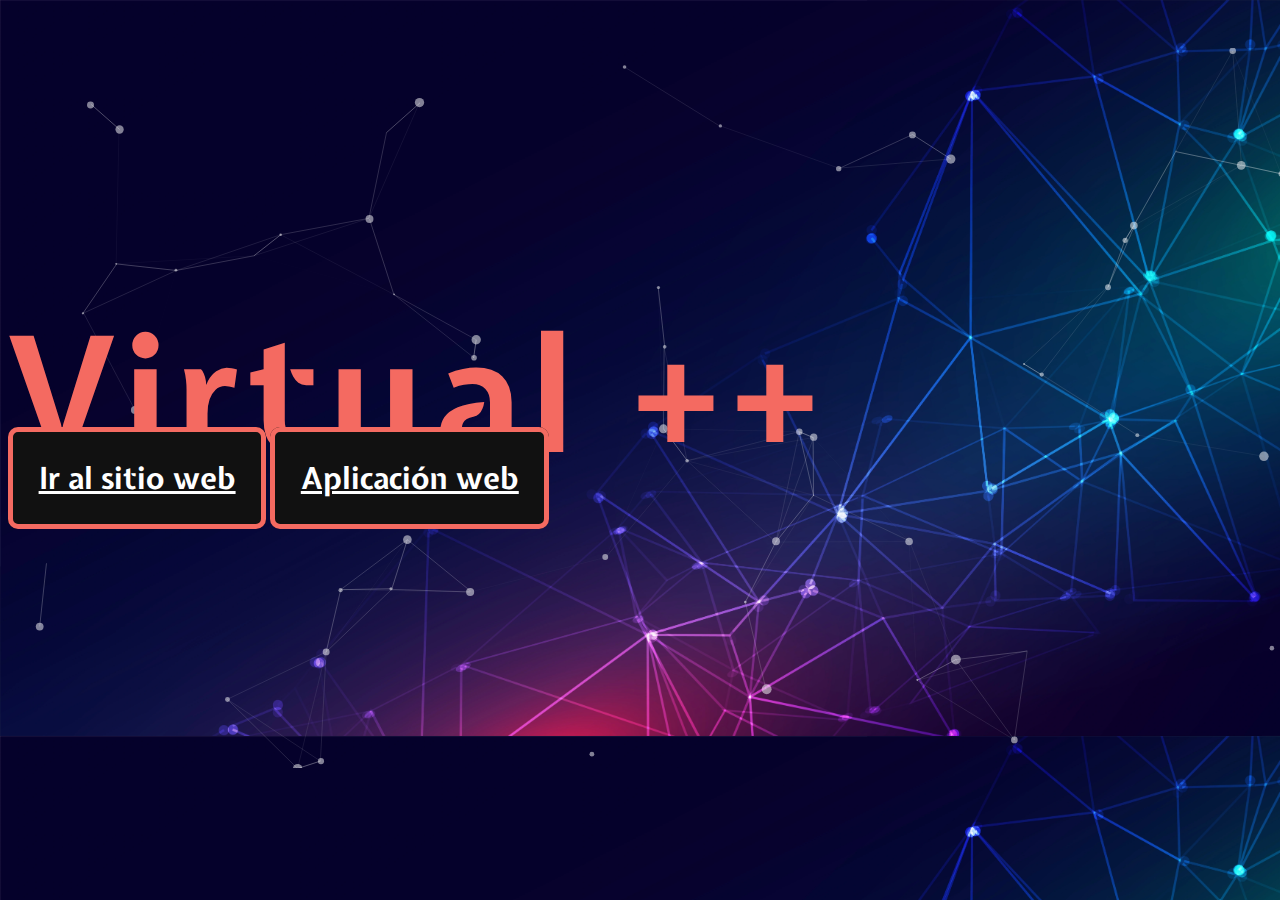
<file: index.html>
<!DOCTYPE html>
<html lang="es">

    <head>
        <meta charset="UTF-8">
        <meta http-equiv="X-UA-Compatible" content="IE=edge">
        <meta name="viewport" content="width=device-width, initial-scale=1.0">
        <title>Bienvenido a Virtual Plus Plus</title>
        <link rel="icon" href="./Landing/img/FAVICON.png" sizes="64x64">
        <link href="https://cdn.jsdelivr.net/npm/bootstrap@5.2.2/dist/css/bootstrap.min.css" rel="stylesheet"
            integrity="sha384-Zenh87qX5JnK2Jl0vWa8Ck2rdkQ2Bzep5IDxbcnCeuOxjzrPF/et3URy9Bv1WTRi" crossorigin="anonymous">
        <link rel="preconnect" href="https://fonts.googleapis.com">
        <link rel="preconnect" href="https://fonts.gstatic.com" crossorigin>
        <link href="https://fonts.googleapis.com/css2?family=Expletus+Sans:wght@700&display=swap" rel="stylesheet">
        <link rel="stylesheet" href="./Landing/css/style.css">
    </head>

    <body id="particles-js" class="landingBody">
        <section class="container">
            <div class="d-flex justify-content-center">
                <h1 class="titulo">Virtual ++</h1>
            </div>
        </section>
        <section class="container">
            <div class="d-flex justify-content-center btnContent">
                <a class="btn btn-outline-secondary mx-5 styleHover" href="./Examen/home.html" role="button">
                    <b>Ir al sitio web</b></a>
                <a class="btn btn-outline-secondary mx-5 styleHover" href="./Proyecto/login.html" role="button">
                    <b>Aplicación web</b></a>
            </div>
        </section>


        <script src="https://cdn.jsdelivr.net/npm/bootstrap@5.2.2/dist/js/bootstrap.bundle.min.js"
            integrity="sha384-OERcA2EqjJCMA+/3y+gxIOqMEjwtxJY7qPCqsdltbNJuaOe923+mo//f6V8Qbsw3"
            crossorigin="anonymous"></script>
        <script src="./Landing/js/particles.js"></script>
        <script src="./Landing/js/app.js"></script>
    </body>

</html>
</file>
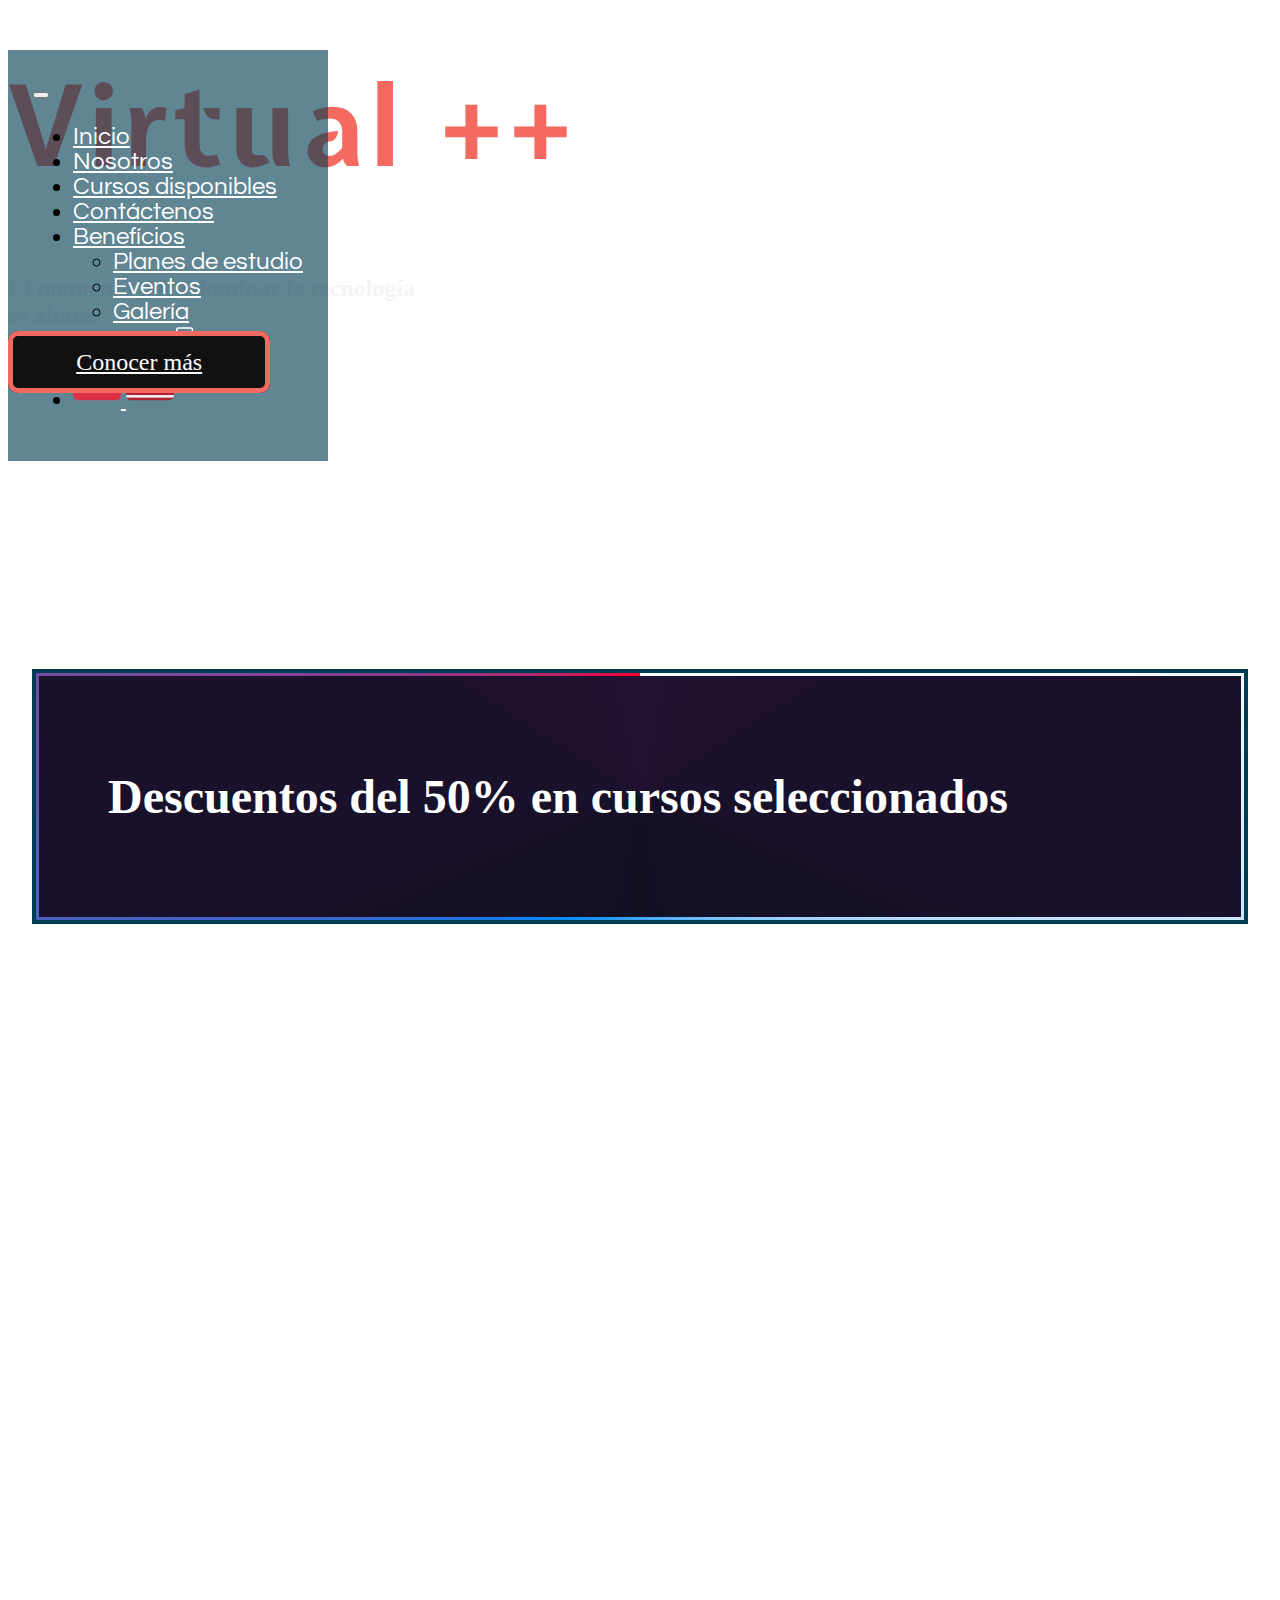
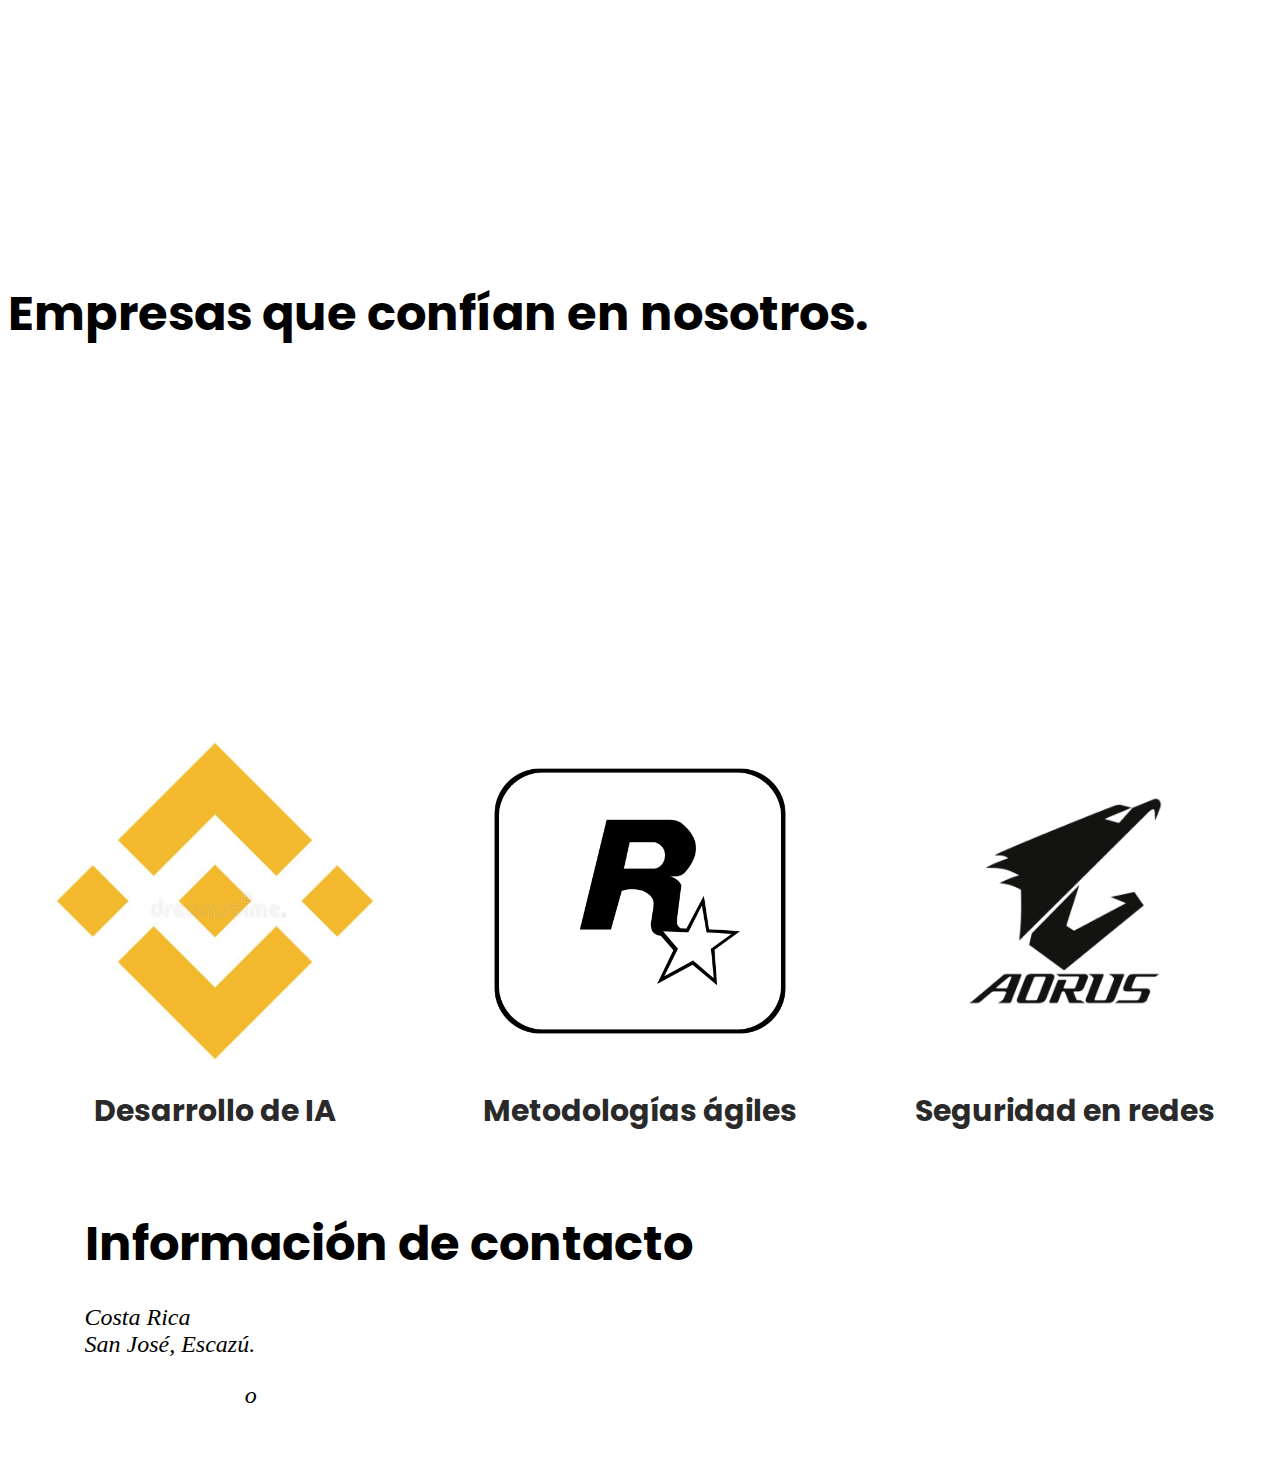
<file: Examen/home.html>
<!DOCTYPE html>
<html lang="es">

    <head>
        <meta charset="UTF-8">
        <meta http-equiv="X-UA-Compatible" content="IE=edge">
        <meta name="viewport" content="width=device-width, initial-scale=1.0">
        <title>Home Virtual Plus Plus</title>
        <link rel="icon" href="../Landing/img/FAVICON.png" sizes="64x64">
        <link href="https://cdn.jsdelivr.net/npm/bootstrap@5.2.2/dist/css/bootstrap.min.css" rel="stylesheet"
            integrity="sha384-Zenh87qX5JnK2Jl0vWa8Ck2rdkQ2Bzep5IDxbcnCeuOxjzrPF/et3URy9Bv1WTRi" crossorigin="anonymous">
        <link href="https://unpkg.com/aos@2.3.1/dist/aos.css" rel="stylesheet">
        <link rel="stylesheet" href="https://cdnjs.cloudflare.com/ajax/libs/OwlCarousel2/2.3.4/assets/owl.carousel.css"
            integrity="sha512-UTNP5BXLIptsaj5WdKFrkFov94lDx+eBvbKyoe1YAfjeRPC+gT5kyZ10kOHCfNZqEui1sxmqvodNUx3KbuYI/A=="
            crossorigin="anonymous" referrerpolicy="no-referrer" />
        <link rel="stylesheet"
            href="https://cdnjs.cloudflare.com/ajax/libs/OwlCarousel2/2.3.4/assets/owl.theme.default.min.css"
            integrity="sha512-sMXtMNL1zRzolHYKEujM2AqCLUR9F2C4/05cdbxjjLSRvMQIciEPCQZo++nk7go3BtSuK9kfa/s+a4f4i5pLkw=="
            crossorigin="anonymous" referrerpolicy="no-referrer" />
        <link rel="stylesheet" href="css/banner.css">
        <link rel="stylesheet" href="css/main.css">
        <link rel="stylesheet" href="css/sponsor.css">
        <link rel="stylesheet" href="css/footer.css">
    </head>

    <body>
        <nav class="navbar navbar-expand-lg fixed-top" id="barraNav">
            <div class="container-fluid">
                <button class="navbar-toggler" type="button" data-bs-toggle="collapse"
                    data-bs-target="#navbarSupportedContent" aria-controls="navbarSupportedContent"
                    aria-expanded="false" aria-label="Toggle navigation">
                    <span class="navbar-toggler-icon"></span>
                </button>
                <div class="collapse navbar-collapse" id="navbarSupportedContent">
                    <ul class="navbar-nav me-auto mb-2 mb-lg-0">
                        <li class="nav-item mx-5">
                            <a class="nav-link nav_link_1" aria-current="page" href="home.html">Inicio</a>
                        </li>
                        <li class="nav-item mx-5">
                            <a class="nav-link nav_link_2" href="sobreNosotros.html">Nosotros</a>
                        </li>
                        <li class="nav-item mx-5">
                            <a class="nav-link nav_link_3" href="cursos.html">Cursos disponibles</a>
                        </li>
                        <li class="nav-item mx-5">
                            <a class="nav-link nav_link_4" href="contactenos.html">Contáctenos</a>
                        </li>
                        <li class="nav-item dropdown text-secondary mx-5">
                            <a class="nav-link dropdown-toggle nav_link_5" data-bs-toggle="dropdown" href="#"
                                role="button" aria-expanded="false">Benefícios</a>
                            <ul class="dropdown-menu">
                                <li><a class="dropdown-item nav_link_6" href="planes.html">Planes de estudio</a></li>
                                <li><a class="dropdown-item nav_link_7" href="eventos.html">Eventos</a></li>
                                <li><a class="dropdown-item nav_link_9" href="galeria.html">Galería</a></li>
                            </ul>
                        </li>
                        <li class="nav-item mx-5">
                            <a class="nav-link nav_link_8" href="../index.html">
                                Regresar
                                <svg xmlns="http://www.w3.org/2000/svg" width="25" height="25" fill="currentColor"
                                    class="bi bi-box-arrow-right mx-2" viewBox="0 0 16 16">
                                    <path fill-rule="evenodd"
                                        d="M10 12.5a.5.5 0 0 1-.5.5h-8a.5.5 0 0 1-.5-.5v-9a.5.5 0 0 1 .5-.5h8a.5.5 0 0 1 .5.5v2a.5.5 0 0 0 1 0v-2A1.5 1.5 0 0 0 9.5 2h-8A1.5 1.5 0 0 0 0 3.5v9A1.5 1.5 0 0 0 1.5 14h8a1.5 1.5 0 0 0 1.5-1.5v-2a.5.5 0 0 0-1 0v2z" />
                                    <path fill-rule="evenodd"
                                        d="M15.854 8.354a.5.5 0 0 0 0-.708l-3-3a.5.5 0 0 0-.708.708L14.293 7.5H5.5a.5.5 0 0 0 0 1h8.793l-2.147 2.146a.5.5 0 0 0 .708.708l3-3z" />
                                </svg>
                            </a>
                        </li>
                        <li class="nav-item mx-5">
                            <a href="#" language='Spanish' class="active btnTraslate" id="LangEs">
                                <img class="img-fluid idioma" src="img/es.webp" alt="Español">
                            </a>
                            <a href="#" language='English' class="btnTraslate" id="LangEng">
                                <img class="img-fluid" src="img/eu.webp" alt="Ingles">
                            </a>
                        </li>
                    </ul>
                </div>
            </div>
        </nav>
        <header class="container-fluid d-flex align-items-center" data-vide-bg="videos/banner">
            <div class="container">
                <h1 class="text-center titulo">Virtual ++</h1>
                <h2 class="text-center subtitulo">
                    El momento para dominar la tecnología
                    <br>es ahora.
                </h2>
                <div class="d-flex justify-content-center mt-5">
                    <a class="btn btn-primary moreInfo" href="#ancla1" role="button">Conocer más</a>
                </div>
            </div>
        </header>


        <main class="mt-2">
            <div class="box">
                <h3 class="titulo__Principal text-center" id="ancla1">Descuentos del 50% en cursos seleccionados</h3>
            </div>
            <section class="intro__Principal">
                <div class="box__Left" data-aos="fade-down" data-aos-easing="linear" data-aos-duration="2000">
                    <img src="img/intro_TI.webp" alt="Tecnología" class="fluid ad">
                </div>
                <div class="box__Right" data-aos="fade-up" data-aos-easing="linear" data-aos-duration="2000">
                    <p class="box__paragraph_Right">
                        Hoy en día es de suma importancia dominar <span>lenguajes de programación</span> y otras
                        herramientas
                        tecnológicas que impactan en nuestra sociedad.<br>
                        Saber sobre esto te puede insertar en el <span>mercado laboral</span> o incluso impulsarte
                        dentro de
                        este.<br>
                        Así que ahora es el momento para tomar uno de nuestros cursos y transformarte
                        en
                        todo un experto.<br>
                        Nuestra <span>plataforma virtual</span> te brinda los medios para que avances a tu ritmo y
                        aprendas todo lo
                        relacionado con este
                        maravilloso mundo de la tecnología.
                    </p>
                </div>
            </section>
            <section class="container show__Sponsors text-center">
                <h3 class="sponsor__Tittle">Empresas que confían en nosotros.</h3>
                <div class="sponsor__explain mb-5" data-aos="fade-up" data-aos-duration="2500">
                    <p class="box__paragraph_Right box__paragraph_Left">
                        Si formas parte de un equipo de trabajo y quieres <span>capacitar</span> a tus
                        colaboradores podemos ofrecerte un plan exclusivo para organizaciones.
                        Con este paquete tu empresa o grupo tendrá acceso a una <span>formación de calidad</span> para
                        mejorar sus resultados o rendimiento en proyectos relacionados con la tecnología.
                        Puedes ir a nuestra seccion de <a href="contactenos.html"><span>contáctenos</span></a>
                        para que uno de nuestro asesores se comunique con tu
                        organización. Te mostramos algunas de las empresas que confían en nuestra capacidad de
                        formación:
                </div>
                <div class="sponsor__gallery">
                    <div class="testimonials owl-carousel owl-theme m-5">
                        <div class="item">
                            <img src="img/Empresas/binance.jpg" alt="Logo de empresas aliadas">
                            <h3 class="test_1">Desarrollo de IA</h3>
                        </div>
                        <div class="item">
                            <img src="img/Empresas/rockstar.png" alt="Logo de empresas aliadas">
                            <h3 class="test_2">Metodologías ágiles</h3>
                        </div>
                        <div class="item">
                            <img src="img/Empresas/aorus.png" alt="Logo de empresas aliadas">
                            <h3 class="test_3">Seguridad en redes</h3>
                        </div>
                        <div class="item">
                            <img src="img/Empresas/Tesla-Logo.jpg" alt="Logo de empresas aliadas">
                            <h3 class="test_4">Análisis de datos</h3>
                        </div>
                        <div class="item">
                            <img src="img/Empresas/McDonald_s_logo.webp" alt="Logo de empresas aliadas">
                            <h3 class="test_5">Capacitación en TI</h3>
                        </div>
                        <div class="item">
                            <img src="img/Empresas/steam.png" alt="Logo de empresas aliadas">
                            <h3 class="test_6">Control de datos</h3>
                        </div>
                    </div>
                </div>
            </section>
            <button type="button" class="btn btn-danger btn-floating btn-lg" id="btnScroll">
                <i>
                    <svg xmlns="http://www.w3.org/2000/svg" width="32" height="32" fill="currentColor"
                        class="bi bi-arrow-up-circle-fill" viewBox="0 0 16 16">
                        <path
                            d="M16 8A8 8 0 1 0 0 8a8 8 0 0 0 16 0zm-7.5 3.5a.5.5 0 0 1-1 0V5.707L5.354 7.854a.5.5 0 1 1-.708-.708l3-3a.5.5 0 0 1 .708 0l3 3a.5.5 0 0 1-.708.708L8.5 5.707V11.5z" />
                    </svg>
                </i>
            </button>
            <footer class="bg-secondary p-3">
                <div class="datos mt-5">
                    <h3 class="sponsor__Tittle contacto">Información de contacto</h3>
                    <address class="footer__Direccion text-light">
                        <p class="direction">
                            Costa Rica</br>
                            San José, Escazú.
                        </p>
                        <article class="institucional__contacto">
                            <p>
                                <a href="tel:+50625561213" class="institucional__contacto-telefono">+506
                                    25561213</a> o
                                <a href="mailto:contato@VirtualPro.co.cr"
                                    class="institucional__contacto-email">contacto@VirtualPro.co.cr</a>
                            </p>
                        </article>
                    </address>
                </div>
                <div class="ubicacion">
                    <iframe
                        src="https://www.google.com/maps/embed?pb=!1m18!1m12!1m3!1d15720.724326855126!2d-84.15427031523024!3d9.91887197352963!2m3!1f0!2f0!3f0!3m2!1i1024!2i768!4f13.1!3m3!1m2!1s0x8fa0fc89ffb80fe9%3A0x24fbc782c723412d!2zU2FuIEpvc8OpLCBFc2NhesO6!5e0!3m2!1ses-419!2scr!4v1668633438869!5m2!1ses-419!2scr"
                        width="350" height="300" style="border:0;" allowfullscreen="" loading="lazy"
                        referrerpolicy="no-referrer-when-downgrade"></iframe>
                </div>
            </footer>
        </main>
        <script src="js/idiomaHome.js"></script>
        <script src="https://code.jquery.com/jquery-3.4.1.slim.min.js"
            integrity="sha384-J6qa4849blE2+poT4WnyKhv5vZF5SrPo0iEjwBvKU7imGFAV0wwj1yYfoRSJoZ+n"
            crossorigin="anonymous"></script>
        <script src="https://cdn.jsdelivr.net/npm/bootstrap@5.2.2/dist/js/bootstrap.bundle.min.js"
            integrity="sha384-OERcA2EqjJCMA+/3y+gxIOqMEjwtxJY7qPCqsdltbNJuaOe923+mo//f6V8Qbsw3"
            crossorigin="anonymous"></script>
        <script src="js/jquery.vide.js"></script>
        <script src="https://unpkg.com/aos@2.3.1/dist/aos.js"></script>
        <script>
            AOS.init();
        </script>
        <script src="https://cdnjs.cloudflare.com/ajax/libs/jquery/3.5.1/jquery.min.js"
            integrity="sha512-bLT0Qm9VnAYZDflyKcBaQ2gg0hSYNQrJ8RilYldYQ1FxQYoCLtUjuuRuZo+fjqhx/qtq/1itJ0C2ejDxltZVFg=="
            crossorigin="anonymous" referrerpolicy="no-referrer"></script>

        <script src="https://cdnjs.cloudflare.com/ajax/libs/OwlCarousel2/2.3.4/owl.carousel.min.js"
            integrity="sha512-bPs7Ae6pVvhOSiIcyUClR7/q2OAsRiovw4vAkX+zJbw3ShAeeqezq50RIIcIURq7Oa20rW2n2q+fyXBNcU9lrw=="
            crossorigin="anonymous" referrerpolicy="no-referrer"></script>

        <script>
            $('.owl-carousel').owlCarousel({
                loop: true,
                margin: 10,
                nav: false,
                dots: false,
                autoplay: true,
                responsive: {
                    0: {
                        items: 1
                    },
                    600: {
                        items: 3
                    },
                    1000: {
                        items: 3
                    }
                }
            })
        </script>
        <script>
            let botonScrooll = document.getElementById("btnScroll");

            window.onscroll = function () {
                scrollFunction();
            };

            function scrollFunction() {
                if (
                    document.body.scrollTop > 20 ||
                    document.documentElement.scrollTop > 20
                ) {
                    botonScrooll.style.display = "block";
                } else {
                    botonScrooll.style.display = "none";
                }
            }
            botonScrooll.addEventListener("click", regreso);

            function regreso() {
                document.body.scrollTop = 0;
                document.documentElement.scrollTop = 0;
            }
        </script>
    </body>

</html>
</file>
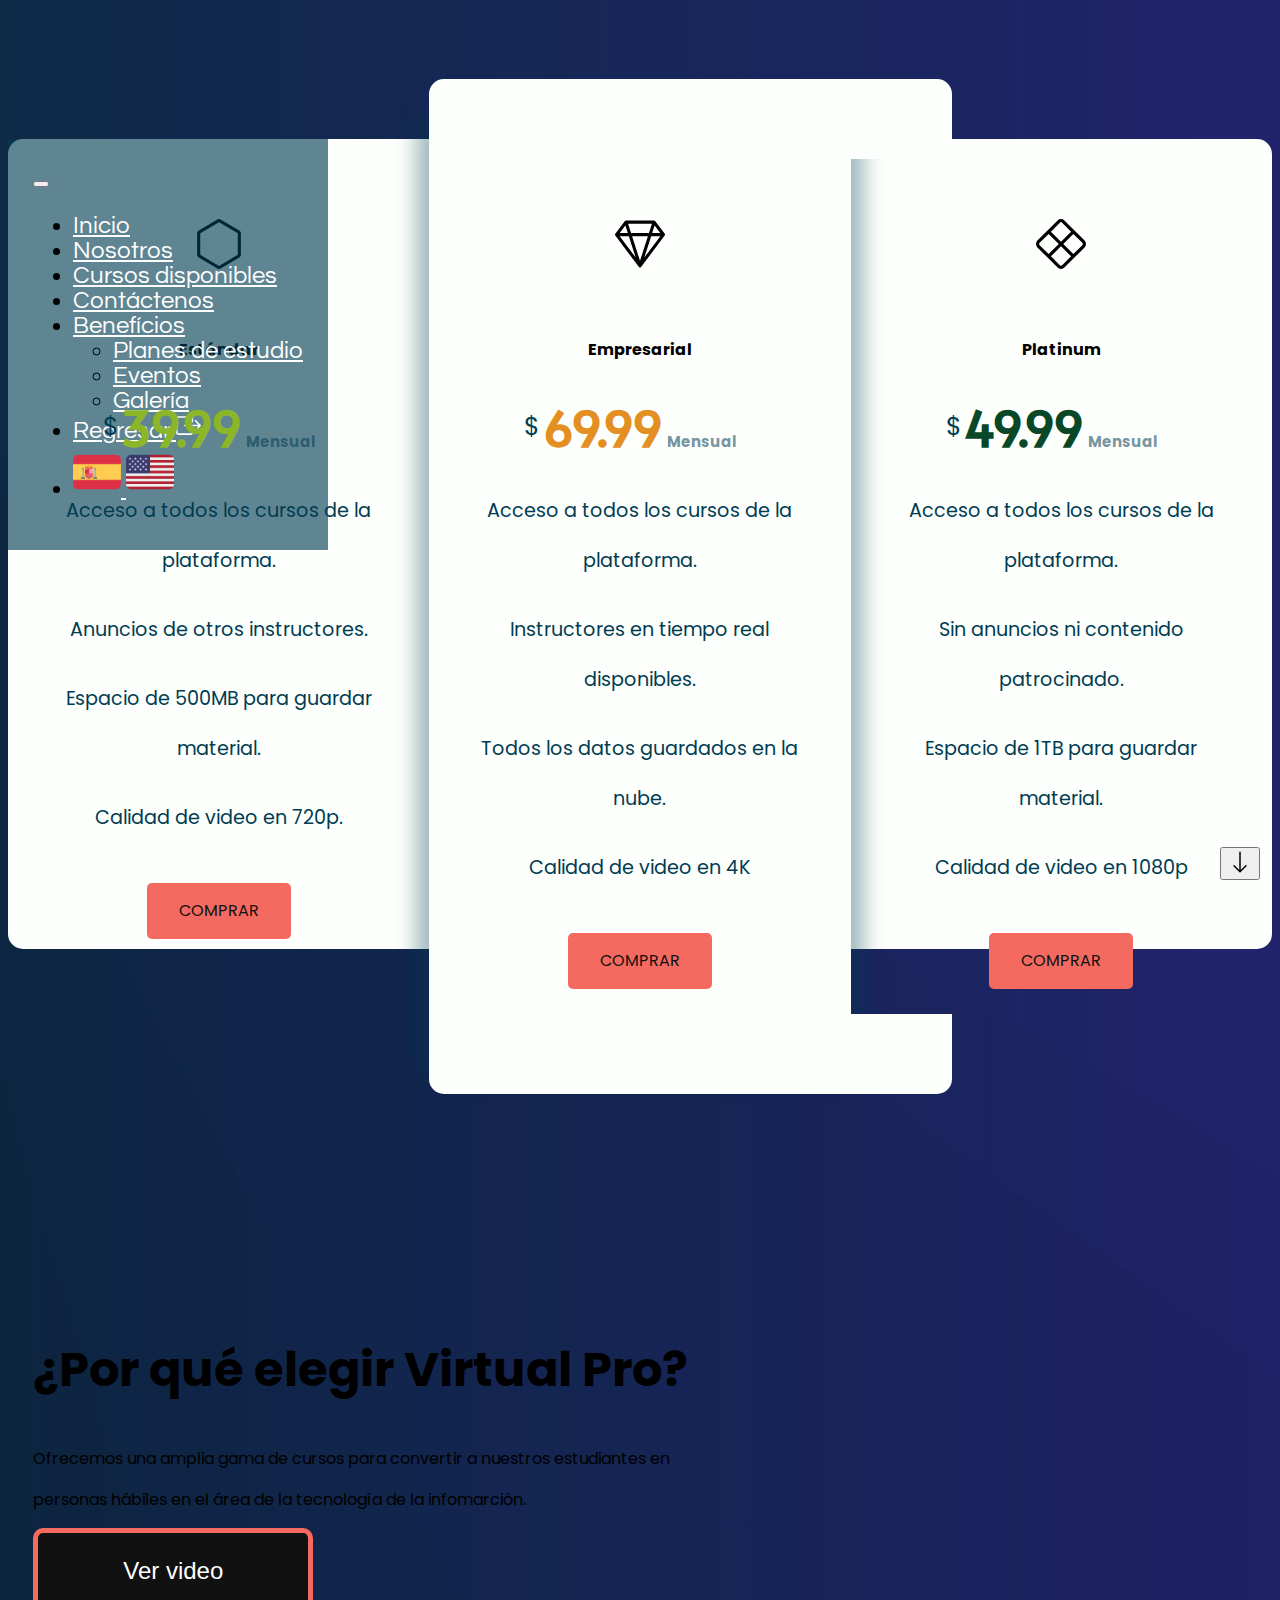
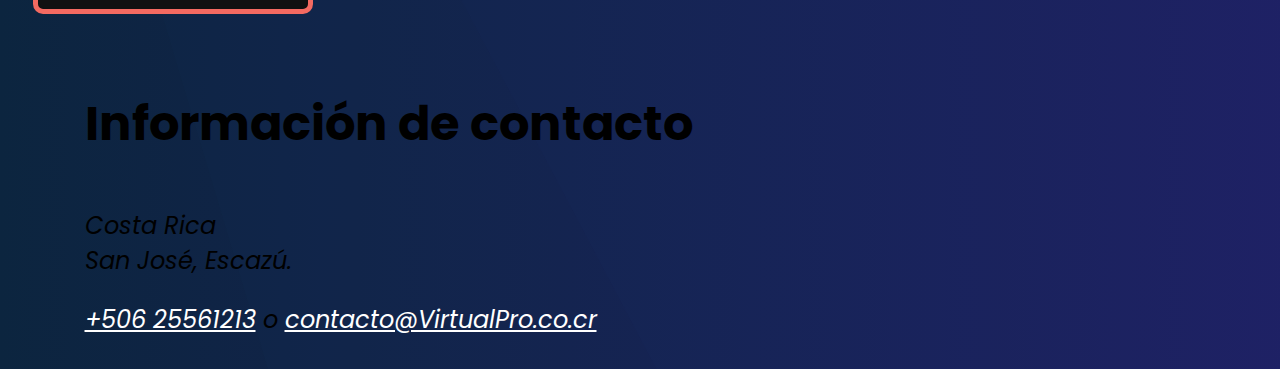
<file: Examen/planes.html>
<!DOCTYPE html>
<html lang="en">

    <head>
        <meta charset="UTF-8">
        <meta http-equiv="X-UA-Compatible" content="IE=edge">
        <meta name="viewport" content="width=device-width, initial-scale=1.0">
        <title>Planes de pago</title>
        <link rel="icon" href="../Landing/img/FAVICON.png" sizes="64x64">
        <link href="https://cdn.jsdelivr.net/npm/bootstrap@5.2.2/dist/css/bootstrap.min.css" rel="stylesheet"
            integrity="sha384-Zenh87qX5JnK2Jl0vWa8Ck2rdkQ2Bzep5IDxbcnCeuOxjzrPF/et3URy9Bv1WTRi" crossorigin="anonymous">
        <link rel="stylesheet" href="css/banner.css">
        <link rel="stylesheet" href="css/planes.css">
        <link rel="stylesheet" href="css/lightbox.css">
        <link rel="stylesheet" href="css/footer.css">
    </head>

    <body>
        <nav class="navbar navbar-expand-lg fixed-top" id="barraNav">
            <div class="container-fluid">
                <button class="navbar-toggler" type="button" data-bs-toggle="collapse"
                    data-bs-target="#navbarSupportedContent" aria-controls="navbarSupportedContent"
                    aria-expanded="false" aria-label="Toggle navigation">
                    <span class="navbar-toggler-icon"></span>
                </button>
                <div class="collapse navbar-collapse" id="navbarSupportedContent">
                    <ul class="navbar-nav me-auto mb-2 mb-lg-0">
                        <li class="nav-item mx-5">
                            <a class="nav-link nav_link_1" aria-current="page" href="home.html">Inicio</a>
                        </li>
                        <li class="nav-item mx-5">
                            <a class="nav-link nav_link_2" href="sobreNosotros.html">Nosotros</a>
                        </li>
                        <li class="nav-item mx-5">
                            <a class="nav-link nav_link_3" href="cursos.html">Cursos disponibles</a>
                        </li>
                        <li class="nav-item mx-5">
                            <a class="nav-link nav_link_4" href="contactenos.html">Contáctenos</a>
                        </li>
                        <li class="nav-item dropdown text-secondary mx-5">
                            <a class="nav-link dropdown-toggle nav_link_5" data-bs-toggle="dropdown" href="#"
                                role="button" aria-expanded="false">Benefícios</a>
                            <ul class="dropdown-menu">
                                <li><a class="dropdown-item nav_link_6" href="planes.html">Planes de estudio</a></li>
                                <li><a class="dropdown-item nav_link_7" href="eventos.html">Eventos</a></li>
                                <li><a class="dropdown-item nav_link_9" href="galeria.html">Galería</a></li>
                            </ul>
                        </li>
                        <li class="nav-item mx-5">
                            <a class="nav-link nav_link_8" href="../index.html">
                                Regresar
                                <svg xmlns="http://www.w3.org/2000/svg" width="25" height="25" fill="currentColor"
                                    class="bi bi-box-arrow-right mx-2" viewBox="0 0 16 16">
                                    <path fill-rule="evenodd"
                                        d="M10 12.5a.5.5 0 0 1-.5.5h-8a.5.5 0 0 1-.5-.5v-9a.5.5 0 0 1 .5-.5h8a.5.5 0 0 1 .5.5v2a.5.5 0 0 0 1 0v-2A1.5 1.5 0 0 0 9.5 2h-8A1.5 1.5 0 0 0 0 3.5v9A1.5 1.5 0 0 0 1.5 14h8a1.5 1.5 0 0 0 1.5-1.5v-2a.5.5 0 0 0-1 0v2z" />
                                    <path fill-rule="evenodd"
                                        d="M15.854 8.354a.5.5 0 0 0 0-.708l-3-3a.5.5 0 0 0-.708.708L14.293 7.5H5.5a.5.5 0 0 0 0 1h8.793l-2.147 2.146a.5.5 0 0 0 .708.708l3-3z" />
                                </svg>
                            </a>
                        </li>
                        <li class="nav-item mx-5">
                            <a href="#" language='Spanish' class="active btnTraslate" id="LangEs">
                                <img class="img-fluid idioma" src="img/es.webp" alt="Español">
                            </a>
                            <a href="#" language='English' class="btnTraslate" id="LangEng">
                                <img class="img-fluid" src="img/eu.webp" alt="Ingles">
                            </a>
                        </li>
                    </ul>
                </div>
            </div>
        </nav>
        <button type="button" class="btn btn-danger btn-floating btn-lg" id="btnScroll">
            <i>
                <svg xmlns="http://www.w3.org/2000/svg" width="24" height="24" fill="currentColor"
                    class="bi bi-arrow-down" viewBox="0 0 16 16">
                    <path fill-rule="evenodd"
                        d="M8 1a.5.5 0 0 1 .5.5v11.793l3.146-3.147a.5.5 0 0 1 .708.708l-4 4a.5.5 0 0 1-.708 0l-4-4a.5.5 0 0 1 .708-.708L7.5 13.293V1.5A.5.5 0 0 1 8 1z" />
                </svg>
            </i>
        </button>
        <section id="tabla__Precios">
            <div class="tabla secundario">
                <svg xmlns="http://www.w3.org/2000/svg" width="50" height="50" fill="currentColor"
                    class="bi bi-hexagon logos" viewBox="0 0 16 16">
                    <path
                        d="M14 4.577v6.846L8 15l-6-3.577V4.577L8 1l6 3.577zM8.5.134a1 1 0 0 0-1 0l-6 3.577a1 1 0 0 0-.5.866v6.846a1 1 0 0 0 .5.866l6 3.577a1 1 0 0 0 1 0l6-3.577a1 1 0 0 0 .5-.866V4.577a1 1 0 0 0-.5-.866L8.5.134z" />
                </svg>
                <h4 class="Plan_1">Estándar</h4>
                <div class="precio">
                    <span class="dolar">$</span>
                    <span class="numero estandar">39.99</span>
                    <span class="mes Mes_1">Mensual</span>
                </div>
                <div class="beneficios">
                    <p class="Ben_1">Acceso a todos los cursos de la plataforma.</p>
                    <p class="Ben_2">Anuncios de otros instructores.</p>
                    <p class="Ben_3">Espacio de 500MB para guardar material.</p>
                    <p class="Ben_4">Calidad de video en 720p.</p>
                </div>
                <a class="boton add_1" href="#">COMPRAR</a>
            </div>
            <div class="tabla text-center" id="tabla2">
                <div class="principalSuperior"></div>
                <svg xmlns="http://www.w3.org/2000/svg" width="50" height="50" fill="currentColor"
                    class="bi bi-gem logos" viewBox="0 0 16 16">
                    <path
                        d="M3.1.7a.5.5 0 0 1 .4-.2h9a.5.5 0 0 1 .4.2l2.976 3.974c.149.185.156.45.01.644L8.4 15.3a.5.5 0 0 1-.8 0L.1 5.3a.5.5 0 0 1 0-.6l3-4zm11.386 3.785-1.806-2.41-.776 2.413 2.582-.003zm-3.633.004.961-2.989H4.186l.963 2.995 5.704-.006zM5.47 5.495 8 13.366l2.532-7.876-5.062.005zm-1.371-.999-.78-2.422-1.818 2.425 2.598-.003zM1.499 5.5l5.113 6.817-2.192-6.82L1.5 5.5zm7.889 6.817 5.123-6.83-2.928.002-2.195 6.828z" />
                </svg>
                <h4 class="Plan_2">Empresarial</h4>
                <div class="precio">
                    <span class="dolar">$</span>
                    <span class="numero empresa">69.99</span>
                    <span class="mes Mes_2">Mensual</span>
                </div>
                <div class="beneficios">
                    <p class="Ben_5">Acceso a todos los cursos de la plataforma.</p>
                    <p class="Ben_6">Instructores en tiempo real disponibles.</p>
                    <p class="Ben_7">Todos los datos guardados en la nube.</p>
                    <p class="Ben_8">Calidad de video en 4K</p>
                </div>
                <a class="boton add_2" href="#">COMPRAR</a>
                <div class="principalInferior"></div>
            </div>
            <div class="tabla tercero">
                <svg xmlns="http://www.w3.org/2000/svg" width="50" height="50" fill="currentColor"
                    class="bi bi-x-diamond logos" viewBox="0 0 16 16">
                    <path
                        d="M7.987 16a1.526 1.526 0 0 1-1.07-.448L.45 9.082a1.531 1.531 0 0 1 0-2.165L6.917.45a1.531 1.531 0 0 1 2.166 0l6.469 6.468A1.526 1.526 0 0 1 16 8.013a1.526 1.526 0 0 1-.448 1.07l-6.47 6.469A1.526 1.526 0 0 1 7.988 16zM7.639 1.17 4.766 4.044 8 7.278l3.234-3.234L8.361 1.17a.51.51 0 0 0-.722 0zM8.722 8l3.234 3.234 2.873-2.873c.2-.2.2-.523 0-.722l-2.873-2.873L8.722 8zM8 8.722l-3.234 3.234 2.873 2.873c.2.2.523.2.722 0l2.873-2.873L8 8.722zM7.278 8 4.044 4.766 1.17 7.639a.511.511 0 0 0 0 .722l2.874 2.873L7.278 8z" />
                </svg>
                <h4 class="Plan_3">Platinum</h4>
                <div class="precio">
                    <span class="dolar">$</span>
                    <span class="numero platinum">49.99</span>
                    <span class="mes Mes_3">Mensual</span>
                </div>
                <div class="beneficios">
                    <p class="Ben_9">Acceso a todos los cursos de la plataforma.</p>
                    <p class="Ben_10">Sin anuncios ni contenido patrocinado.</p>
                    <p class="Ben_11">Espacio de 1TB para guardar material.</p>
                    <p class="Ben_12">Calidad de video en 1080p</p>
                </div>
                <a class="boton add_3" href="#">COMPRAR</a>
            </div>
        </section>

        <section class="Oferta__Nosotros bg-light">
            <h2 class="text-dark text-center py-5 mt-2 razon">¿Por qué elegir Virtual Pro?</h2>
            <p class="text-center text-dark fs-4 Oferta1">Ofrecemos una amplia gama de cursos para convertir a nuestros
                estudiantes
                en</p>
            <p class="text-center text-dark fs-4 Oferta2">personas hábiles en el área de la tecnología de la
                infomarción.</p>
            <div class="container d-flex justify-content-center py-3">
                <button id="boton" onclick="ejecutar('video','youtube')" class="cursor mt-3 moreInfo">Ver video</button>
            </div>
            <div id="video" class="lightbox" onclick="ocultar('video','youtube')">
                <div class="lightbox-container">
                    <div class="lightbox-content">
                        <button onclick="ocultar('video','youtube')" class="lightbox-close cursor">CERRAR | X</button>
                        <div class="video-container">
                            <iframe id="youtube" width="960" height="540"
                                src="https://www.youtube.com/embed/bo7Nri6W82I?showinfo=0"
                                title="VIDEO PUBLICITARIO DE EDUCACIÓN ONLINE" frameborder="0"
                                allow="accelerometer; autoplay; clipboard-write; encrypted-media; gyroscope; picture-in-picture"
                                allowfullscreen></iframe>
                        </div>
                    </div>
                </div>
            </div>
        </section>
        <footer class="bg-secondary p-3">
            <div class="datos mt-5">
                <h3 class="sponsor__Tittle contacto">Información de contacto</h3>
                <address class="footer__Direccion text-light">
                    <p>
                        Costa Rica</br>
                        San José, Escazú.
                    </p>
                    <article class="institucional__contacto">
                        <p>
                            <a href="tel:+50625561213" class="institucional__contacto-telefono">+506
                                25561213</a> o
                            <a href="mailto:contato@VirtualPro.co.cr"
                                class="institucional__contacto-email">contacto@VirtualPro.co.cr</a>
                        </p>
                    </article>
                </address>
            </div>
            <div class="ubicacion">
                <iframe
                    src="https://www.google.com/maps/embed?pb=!1m18!1m12!1m3!1d15720.724326855126!2d-84.15427031523024!3d9.91887197352963!2m3!1f0!2f0!3f0!3m2!1i1024!2i768!4f13.1!3m3!1m2!1s0x8fa0fc89ffb80fe9%3A0x24fbc782c723412d!2zU2FuIEpvc8OpLCBFc2NhesO6!5e0!3m2!1ses-419!2scr!4v1668633438869!5m2!1ses-419!2scr"
                    width="350" height="300" style="border:0;" allowfullscreen="" loading="lazy"
                    referrerpolicy="no-referrer-when-downgrade"></iframe>
            </div>
        </footer>
        <script src="js/idiomaPlanes.js"></script>
        <script src="js/lightbox.js"></script>
        <script src="https://cdn.jsdelivr.net/npm/bootstrap@5.2.2/dist/js/bootstrap.bundle.min.js"
            integrity="sha384-OERcA2EqjJCMA+/3y+gxIOqMEjwtxJY7qPCqsdltbNJuaOe923+mo//f6V8Qbsw3"
            crossorigin="anonymous"></script>
    </body>

</html>
</file>
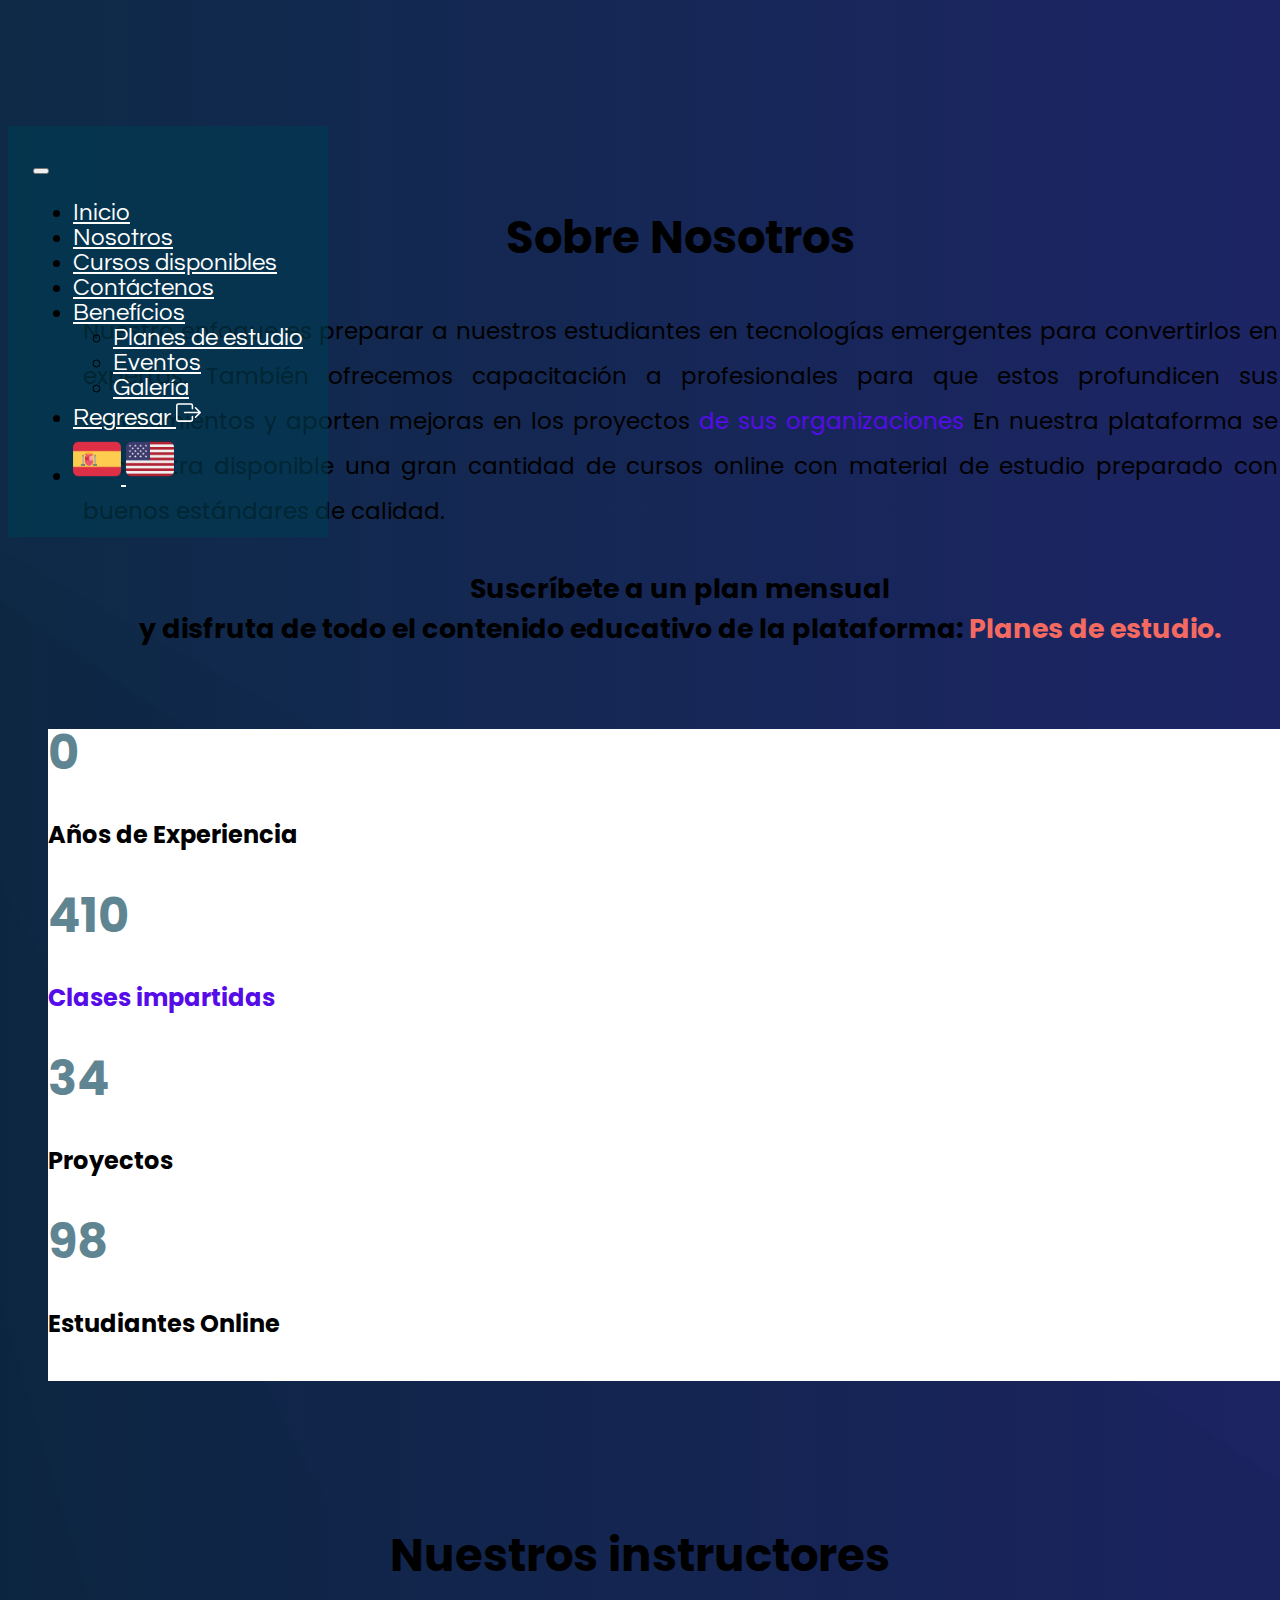
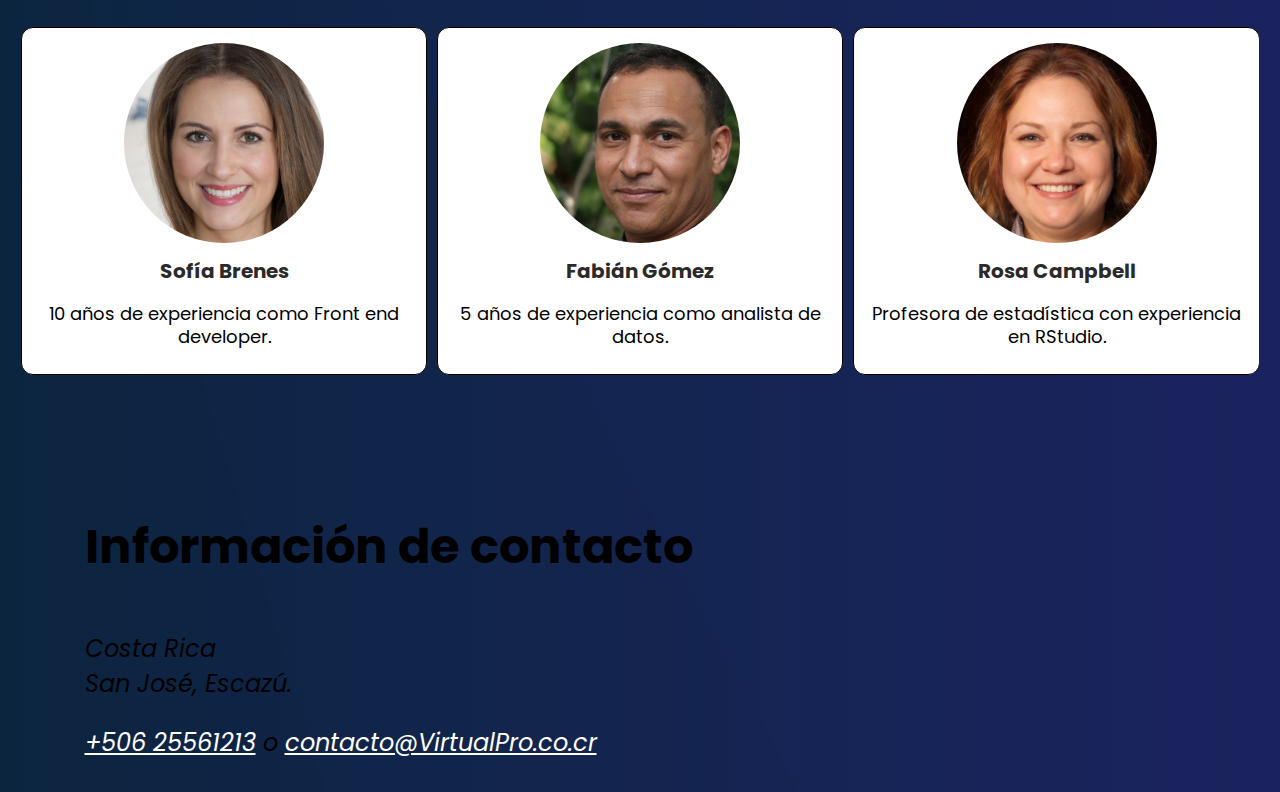
<file: Examen/sobreNosotros.html>
<!DOCTYPE html>
<html lang="en">

    <head>
        <meta charset="UTF-8">
        <meta http-equiv="X-UA-Compatible" content="IE=edge">
        <meta name="viewport" content="width=device-width, initial-scale=1.0">
        <title>Sobre Nosotros</title>
        <link rel="icon" href="../Landing/img/FAVICON.png" sizes="64x64">
        <link href="https://cdn.jsdelivr.net/npm/bootstrap@5.2.2/dist/css/bootstrap.min.css" rel="stylesheet"
            integrity="sha384-Zenh87qX5JnK2Jl0vWa8Ck2rdkQ2Bzep5IDxbcnCeuOxjzrPF/et3URy9Bv1WTRi" crossorigin="anonymous">
        <link rel="stylesheet" href="https://cdnjs.cloudflare.com/ajax/libs/OwlCarousel2/2.3.4/assets/owl.carousel.css"
            integrity="sha512-UTNP5BXLIptsaj5WdKFrkFov94lDx+eBvbKyoe1YAfjeRPC+gT5kyZ10kOHCfNZqEui1sxmqvodNUx3KbuYI/A=="
            crossorigin="anonymous" referrerpolicy="no-referrer" />
        <link rel="stylesheet"
            href="https://cdnjs.cloudflare.com/ajax/libs/OwlCarousel2/2.3.4/assets/owl.theme.default.min.css"
            integrity="sha512-sMXtMNL1zRzolHYKEujM2AqCLUR9F2C4/05cdbxjjLSRvMQIciEPCQZo++nk7go3BtSuK9kfa/s+a4f4i5pLkw=="
            crossorigin="anonymous" referrerpolicy="no-referrer" />
        <link rel="stylesheet" href="css/banner.css">
        <link href="css/jquery.timepicker.css" rel="stylesheet">
        <link rel="stylesheet" href="css/instructores.css">
        <link rel="stylesheet" href="css/sobreNosotros.css">
        <link rel="stylesheet" href="css/footer.css">
    </head>

    <body>
        <nav class="navbar navbar-expand-lg fixed-top" id="barraNav">
            <div class="container-fluid">
                <button class="navbar-toggler" type="button" data-bs-toggle="collapse"
                    data-bs-target="#navbarSupportedContent" aria-controls="navbarSupportedContent"
                    aria-expanded="false" aria-label="Toggle navigation">
                    <span class="navbar-toggler-icon"></span>
                </button>
                <div class="collapse navbar-collapse" id="navbarSupportedContent">
                    <ul class="navbar-nav me-auto mb-2 mb-lg-0">
                        <li class="nav-item mx-5">
                            <a class="nav-link nav_link_1" aria-current="page" href="home.html">Inicio</a>
                        </li>
                        <li class="nav-item mx-5">
                            <a class="nav-link nav_link_2" href="sobreNosotros.html">Nosotros</a>
                        </li>
                        <li class="nav-item mx-5">
                            <a class="nav-link nav_link_3" href="cursos.html">Cursos disponibles</a>
                        </li>
                        <li class="nav-item mx-5">
                            <a class="nav-link nav_link_4" href="contactenos.html">Contáctenos</a>
                        </li>
                        <li class="nav-item dropdown text-secondary mx-5">
                            <a class="nav-link dropdown-toggle nav_link_5" data-bs-toggle="dropdown" href="#"
                                role="button" aria-expanded="false">Benefícios</a>
                            <ul class="dropdown-menu">
                                <li><a class="dropdown-item nav_link_6" href="planes.html">Planes de estudio</a></li>
                                <li><a class="dropdown-item nav_link_7" href="eventos.html">Eventos</a></li>
                                <li><a class="dropdown-item nav_link_9" href="galeria.html">Galería</a></li>
                            </ul>
                        </li>
                        <li class="nav-item mx-5">
                            <a class="nav-link nav_link_8" href="../index.html">
                                Regresar
                                <svg xmlns="http://www.w3.org/2000/svg" width="25" height="25" fill="currentColor"
                                    class="bi bi-box-arrow-right mx-2" viewBox="0 0 16 16">
                                    <path fill-rule="evenodd"
                                        d="M10 12.5a.5.5 0 0 1-.5.5h-8a.5.5 0 0 1-.5-.5v-9a.5.5 0 0 1 .5-.5h8a.5.5 0 0 1 .5.5v2a.5.5 0 0 0 1 0v-2A1.5 1.5 0 0 0 9.5 2h-8A1.5 1.5 0 0 0 0 3.5v9A1.5 1.5 0 0 0 1.5 14h8a1.5 1.5 0 0 0 1.5-1.5v-2a.5.5 0 0 0-1 0v2z" />
                                    <path fill-rule="evenodd"
                                        d="M15.854 8.354a.5.5 0 0 0 0-.708l-3-3a.5.5 0 0 0-.708.708L14.293 7.5H5.5a.5.5 0 0 0 0 1h8.793l-2.147 2.146a.5.5 0 0 0 .708.708l3-3z" />
                                </svg>
                            </a>
                        </li>
                        <li class="nav-item mx-5">
                            <a href="#" language='Spanish' class="active btnTraslate" id="LangEs">
                                <img class="img-fluid idioma" src="img/es.webp" alt="Español">
                            </a>
                            <a href="#" language='English' class="btnTraslate" id="LangEng">
                                <img class="img-fluid" src="img/eu.webp" alt="Ingles">
                            </a>
                        </li>
                    </ul>
                </div>
            </div>
        </nav>
        <section class="container bg-light shadow">
            <section class="infoVirtual text-center">
                <h2 class="aboutTitulo">Sobre Nosotros</h2>
                <p class="parrafo_Sobre">
                    Nuestro enfoque es preparar a nuestros estudiantes en tecnologías emergentes para convertirlos en
                    expertos.
                    También ofrecemos capacitación a profesionales para que estos profundicen sus conocimientos y
                    aporten
                    mejoras en los proyectos
                    <span class="styleFont">de sus organizaciones</span>
                    En nuestra plataforma se encuentra disponible una gran cantidad de cursos online con material de
                    estudio preparado
                    con buenos estándares de calidad.
                </p>
                <h3 class="fs-4 subs">Suscríbete a un plan mensual<br>
                    y disfruta de todo el contenido educativo de la plataforma: <span class="styleFont"><a
                            class="Cursos" href="planes.html">Planes
                            de estudio.</a></span>
                </h3>
            </section>

            <section class="ftco-counter" id="section-counter">
                <div class="row">
                    <div class="col-lg-3 d-flex justify-content-center  ftco-animate">
                        <div class="block-18 text-center">
                            <div class="text">
                                <strong class="number" data-number="15">0</strong>
                            </div>
                            <div class="text-black">
                                <h5 class="exp">Años de Experiencia</h5>
                            </div>
                        </div>
                    </div>
                    <div class="col-lg-3 d-flex justify-content-center counter-wrap ftco-animate">
                        <div class="block-18 text-center">
                            <div class="text">
                                <strong class="number" data-number="10000">0</strong>
                            </div>
                            <div class="text-black">
                                <h5><span class="styleFont class">Clases impartidas</span></h5>
                            </div>
                        </div>
                    </div>
                    <div class="col-lg-3 d-flex justify-content-center counter-wrap ftco-animate">
                        <div class="block-18 text-center">
                            <div class="text">
                                <strong class="number" data-number="850">0</strong>
                            </div>
                            <div class="text-black">
                                <h5 class="project">Proyectos</h5>
                            </div>
                        </div>
                    </div>
                    <div class="col-lg-3 d-flex justify-content-center counter-wrap ftco-animate">
                        <div class="block-18 text-center">
                            <div class="text">
                                <strong class="number" data-number="2400">0</strong>
                            </div>
                            <div class="text-black">
                                <h5 class="student">Estudiantes Online</h5>
                            </div>
                        </div>
                    </div>
                </div>
            </section>
        </section>
        <section class="testimoniales__Instructores p-5 mb-5">
            <h2 class="text-center text-light instructor">Nuestros instructores</h2>
            <div class="testimonials_container">
                <div class="testimonials owl-carousel owl-theme">
                    <div class="item">
                        <img src="img/Instructores/Instructor1.webp" alt="Instructor">
                        <h3><b>Sofía Brenes</b></h3>
                        <p class="descr_1">10 años de experiencia como Front end developer.</p>
                    </div>
                    <div class="item">
                        <img src="img/Instructores/Instructor2.webp" alt="Instructor">
                        <h3><b>Fabián Gómez</b></h3>
                        <p class="descr_2">5 años de experiencia como analista de datos.</p>
                    </div>
                    <div class="item">
                        <img src="img/Instructores/Instructor3.webp" alt="Instructor">
                        <h3><b>Rosa Campbell</b></h3>
                        <p class="descr_3">Profesora de estadística con experiencia en RStudio.</p>
                    </div>
                    <div class="item">
                        <img src="img/Instructores/Instructor4.webp" alt="Instructor">
                        <h3><b>Daniela Bricht</b></h3>
                        <p class="descr_4">6 años de experiencia enseñando bases de datos.</p>
                    </div>
                    <div class="item">
                        <img src="img/Instructores/Instructor5.webp" alt="Instructor">
                        <h3><b>Melisa Jara</b></h3>
                        <p class="descr_5">Nueva instructora con conocimientos en Java.</p>
                    </div>
                    <div class="item">
                        <img src="img/Instructores/Instructor6.webp" alt="Instructor">
                        <h3><b>Dr. Fabricio Castro</b></h3>
                        <p class="descr_6">10 años de experiencia en metodologías ágiles.</p>
                    </div>
                    <div class="item">
                        <img src="img/Instructores/Instructor7.webp" alt="Instructor">
                        <h3><b>Susana Leitón</b></h3>
                        <p class="descr_7">Diseñadora web con énfasis en experiencia de usuario.</p>
                    </div>
                    <div class="item">
                        <img src="img/Instructores/Instructor8.webp" alt="Instructor">
                        <h3><b>John Still</b></h3>
                        <p class="descr_8">6 años de experiencia en backend con C#</p>
                    </div>
                    <div class="item">
                        <img src="img/Instructores/Instructor9.webp" alt="Instructor">
                        <h3><b>Colt Steele</b></h3>
                        <p class="descr_9">Instrunctor en bootcamps sobre desarrollo web.</p>
                    </div>
                    <div class="item">
                        <img src="img/Instructores/Instructor10.webp" alt="Instructor">
                        <h3><b>Sam Brend</b></h3>
                        <p class="descr_10">Ingeniero en sistemas. Enfocado en la enseñanza.</p>
                    </div>
                </div>
            </div>
        </section>
        <footer class="bg-secondary p-3 end">
            <div class="datos mt-5">
                <h3 class="contacto">Información de contacto</h3>
                <address class="footer__Direccion text-light">
                    <p>
                        Costa Rica</br>
                        San José, Escazú.
                    </p>
                    <article class="institucional__contacto">
                        <p>
                            <a href="tel:+50625561213" class="institucional__contacto-telefono">+506
                                25561213</a> o
                            <a href="mailto:contato@VirtualPro.co.cr"
                                class="institucional__contacto-email">contacto@VirtualPro.co.cr</a>
                        </p>
                    </article>
                </address>
            </div>
            <div class="ubicacion">
                <iframe
                    src="https://www.google.com/maps/embed?pb=!1m18!1m12!1m3!1d15720.724326855126!2d-84.15427031523024!3d9.91887197352963!2m3!1f0!2f0!3f0!3m2!1i1024!2i768!4f13.1!3m3!1m2!1s0x8fa0fc89ffb80fe9%3A0x24fbc782c723412d!2zU2FuIEpvc8OpLCBFc2NhesO6!5e0!3m2!1ses-419!2scr!4v1668633438869!5m2!1ses-419!2scr"
                    width="350" height="300" style="border:0;" allowfullscreen="" loading="lazy"
                    referrerpolicy="no-referrer-when-downgrade"></iframe>
            </div>
        </footer>
        <script src="js/idiomaAbout.js"></script>
        <script src="https://cdnjs.cloudflare.com/ajax/libs/jquery/3.5.1/jquery.min.js"
            integrity="sha512-bLT0Qm9VnAYZDflyKcBaQ2gg0hSYNQrJ8RilYldYQ1FxQYoCLtUjuuRuZo+fjqhx/qtq/1itJ0C2ejDxltZVFg=="
            crossorigin="anonymous" referrerpolicy="no-referrer"></script>

        <script src="https://cdn.jsdelivr.net/npm/bootstrap@5.2.2/dist/js/bootstrap.bundle.min.js"
            integrity="sha384-OERcA2EqjJCMA+/3y+gxIOqMEjwtxJY7qPCqsdltbNJuaOe923+mo//f6V8Qbsw3"
            crossorigin="anonymous"></script>

        <script src="js/jquery-migrate-3.0.1.min.js"></script>
        <script src="js/jquery.waypoints.min.js"></script>
        <script src="js/jquery.stellar.min.js"></script>
        <script src="js/jquery.animateNumber.min.js"></script>
        <script src="js/bootstrap-datepicker.js"></script>
        <script src="js/jquery.timepicker.min.js"></script>
        <script src="js/jquery.magnific-popup.min.js"></script>
        <script src="js/scrollax.min.js"></script>
        <script src="js/main.js"></script>
        <script src="https://cdnjs.cloudflare.com/ajax/libs/OwlCarousel2/2.3.4/owl.carousel.min.js"
            integrity="sha512-bPs7Ae6pVvhOSiIcyUClR7/q2OAsRiovw4vAkX+zJbw3ShAeeqezq50RIIcIURq7Oa20rW2n2q+fyXBNcU9lrw=="
            crossorigin="anonymous" referrerpolicy="no-referrer"></script>

        <script>
            $('.owl-carousel').owlCarousel({
                loop: true,
                margin: 10,
                nav: false,
                dots: false,
                autoplay: true,
                responsive: {
                    0: {
                        items: 1
                    },
                    600: {
                        items: 3
                    },
                    1000: {
                        items: 3
                    }
                }
            })
        </script>
    </body>

</html>
</file>
<file: Landing/css/style.css>
.titulo {
    top: 20%;
    position: absolute;
    color: #f46a61;
    font-size: 10em;
    font-family: 'Expletus Sans', cursive;
    letter-spacing: 8px;
}

.landingBody {
    width: 100%;
    height: 80vh;
    background-repeat: repeat;
    background-size: cover;
    background-image: url('../img/background.webp');
}

.btnContent {
    font-family: 'Expletus Sans', cursive;
    transform: translate(0px, 50vh);
}

.styleHover {
    font-size: 1.9em;
    padding: 2%;
    border: 5px solid #f46a61;
    outline: none;
    color: #ffff;
    background: #111;
    cursor: pointer;
    position: relative;
    z-index: 0;
    border-radius: 10px;
}

.styleHover:before {
    content: '';
    background: linear-gradient(45deg, #ff0000, #ff7300, #fffb00, #48ff00, #00ffd5, #002bff, #7a00ff, #ff00c8, #ff0000);
    position: absolute;
    top: -2px;
    left: -2px;
    background-size: 400%;
    z-index: -1;
    filter: blur(5px);
    width: calc(100% + 4px);
    height: calc(100% + 4px);
    animation: glowing 20s linear infinite;
    opacity: 0;
    transition: opacity .3s ease-in-out;
    border-radius: 11px;
}

.styleHover:hover:before {
    opacity: 1;
}

.styleHover:after {
    z-index: -1;
    content: '';
    position: absolute;
    width: 100%;
    height: 100%;
    background: #111;
    left: 0;
    top: 0;
    border-radius: 10px;
}

@keyframes glowing {
    0% {
        background-position: 0 0;
    }

    50% {
        background-position: 400% 0;
    }

    100% {
        background-position: 0 0;
    }
}
</file>
<file: Examen/css/banner.css>
@import url('https://fonts.googleapis.com/css2?family=Questrial&display=swap');
@import url('https://fonts.googleapis.com/css2?family=Expletus+Sans:wght@700&display=swap');

header {
    height: 67vh;
}

html {
    scroll-behavior: smooth;
}

.navbar {
    padding: 25px;
    background-color: #003c529f;
    position: absolute;
    font-family: 'Questrial', sans-serif;
    font-size: 1.5em;
}

.nav-link {
    color: #fff;
}

.nav-link:hover {
    color: #fff;
    transition: all 0.4s ease-out;
}


.titulo {
    margin-top: 50px;
    font-family: 'Expletus Sans', cursive;
    font-weight: bold;
    color: #F46A61;
    letter-spacing: 5px;
    font-size: 7em;
}

.subtitulo {
    color: #f4f4f4;
}


.moreInfo {
    font-size: 1.5em;
    padding: 1% 5%;
    border: 5px solid #f46a61;
    outline: none;
    color: #ffff;
    background: #111;
    cursor: pointer;
    position: relative;
    z-index: 0;
    border-radius: 10px;
}

.moreInfo:before {
    content: '';
    background: linear-gradient(45deg, #ff0000, #ff7300, #fffb00, #48ff00, #00ffd5, #002bff, #7a00ff, #ff00c8, #ff0000);
    position: absolute;
    top: -2px;
    left: -2px;
    background-size: 400%;
    z-index: -1;
    filter: blur(5px);
    width: calc(100% + 4px);
    height: calc(100% + 4px);
    animation: glowing 20s linear infinite;
    opacity: 0;
    transition: opacity .3s ease-in-out;
    border-radius: 11px;
}

.moreInfo:hover:before {
    opacity: 1;
}

.moreInfo:after {
    z-index: -1;
    content: '';
    position: absolute;
    width: 100%;
    height: 100%;
    background: #111;
    left: 0;
    top: 0;
    border-radius: 10px;
}

@keyframes glowing {
    0% {
        background-position: 0 0;
    }

    50% {
        background-position: 400% 0;
    }

    100% {
        background-position: 0 0;
    }
}

.nav-item img {
    margin-top: 5px;
    height: 3rem;
    width: 3rem;
}

#langEs,
#LangEng {
    text-decoration: none;
}
</file>
<file: Examen/css/main.css>
@import url('https://fonts.googleapis.com/css2?family=Poppins:wght@500&display=swap');

p span {
    color: #f46a61;
}

.ad {
    margin-top: 60px;
    width: 100%;
    border-top-right-radius: 10px;
    border-end-end-radius: 10px;
}

.box {
    margin: 1em 1.5em;
    border: 4px solid #003c52;
    --border-size: 3px;
    --border-angle: 0turn;
    background-image: conic-gradient(from var(--border-angle), #213, #112 50%, #213), conic-gradient(from var(--border-angle), transparent 20%, #08f, #f03);
    background-size: calc(100% - (var(--border-size) * 2)) calc(100% - (var(--border-size) * 2)), cover;
    background-position: center;
    background-repeat: no-repeat;
    -webkit-animation: bg-spin 3s linear infinite;
    animation: bg-spin 3s linear infinite;
}

@-webkit-keyframes bg-spin {
    to {
        --border-angle: 1turn;
    }
}

@keyframes bg-spin {
    to {
        --border-angle: 1turn;
    }
}

@property --border-angle {
    syntax: "<angle>";
    inherits: true;
    initial-value: 0turn;
}

.titulo__Principal {
    margin: 2em 1.5em;
    font-weight: bolder;
    font-size: 3em;
    color: #ffffff;
}

.intro__Principal {
    width: 100%;
    box-sizing: border-box;
    display: flex;
    justify-content: center;
    flex-direction: row;
}

.box__Left {
    width: 50%;
}

.box__Right {
    width: 50%;
    padding: 5%;
}

.box__paragraph_Right {
    line-height: 50px;
    text-align: justify;
    font-family: 'Poppins', sans-serif;
    font-size: 1.5em;
}

#btnScroll {
    position: fixed;
    bottom: 20px;
    right: 20px;
    display: none;
}
</file>
<file: Examen/css/sponsor.css>
@import url('https://fonts.googleapis.com/css2?family=Poppins:wght@500&display=swap');

.show__Sponsors {
    margin-top: 5%;
}

.sponsor__Tittle {
    margin-bottom: 3%;
    font-weight: bold;
    font-family: 'Poppins', sans-serif;
    font-size: 3em;
}

.testimonials.owl-carousel .owl-item img {
    width: 350px;
    height: 350px;
    object-fit: cover;
    margin: 0 auto;
}

.item {
    background: #fff;
    padding: 15px;
    cursor: move;
}

.item h3 {
    font-size: 30px;
    font-family: 'Poppins', sans-serif;
    margin: 15px 0;
    line-height: 1.3;
    color: #2A2A2A;
}

.testimonials_container {
    display: flex;
    margin: 0 auto;
    justify-content: center;
    align-items: center;
}

.owl-item {
    text-align: center;
}
</file>
<file: Examen/css/footer.css>
footer {
    display: flex;
    flex-direction: row;
    justify-content: space-around;
}

iframe {
    border-radius: 10px;
}

.footer__Direccion p {
    font-size: 1.5em;
}

a {
    color: #ffff;
}

a:hover {
    color: #ffff;
}

.contacto {
    font-weight: bold;
    font-family: 'Poppins', sans-serif;
    font-size: 3em;
}
</file>
<file: Examen/css/planes.css>
@import url('https://fonts.googleapis.com/css2?family=Poppins:wght@500&display=swap');
@import url('https://fonts.googleapis.com/css2?family=Alata&display=swap');

body {
    background-image: url("data:image/svg+xml,%3csvg xmlns='http://www.w3.org/2000/svg' version='1.1' xmlns:xlink='http://www.w3.org/1999/xlink' xmlns:svgjs='http://svgjs.com/svgjs' width='1440' height='720' preserveAspectRatio='none' viewBox='0 0 1440 720'%3e%3cg mask='url(%26quot%3b%23SvgjsMask1278%26quot%3b)' fill='none'%3e%3crect width='1440' height='720' x='0' y='0' fill='url(%23SvgjsLinearGradient1279)'%3e%3c/rect%3e%3cpath d='M1440 0L1059.92 0L1440 52.78z' fill='rgba(255%2c 255%2c 255%2c .1)'%3e%3c/path%3e%3cpath d='M1059.92 0L1440 52.78L1440 355.65999999999997L933.7600000000001 0z' fill='rgba(255%2c 255%2c 255%2c .075)'%3e%3c/path%3e%3cpath d='M933.76 0L1440 355.65999999999997L1440 375.71999999999997L651.76 0z' fill='rgba(255%2c 255%2c 255%2c .05)'%3e%3c/path%3e%3cpath d='M651.76 0L1440 375.71999999999997L1440 533.88L612.79 0z' fill='rgba(255%2c 255%2c 255%2c .025)'%3e%3c/path%3e%3cpath d='M0 720L98.01 720L0 391.42z' fill='rgba(0%2c 0%2c 0%2c .1)'%3e%3c/path%3e%3cpath d='M0 391.42L98.01 720L240.05 720L0 265.21000000000004z' fill='rgba(0%2c 0%2c 0%2c .075)'%3e%3c/path%3e%3cpath d='M0 265.21000000000004L240.05 720L783.3700000000001 720L0 180.56000000000003z' fill='rgba(0%2c 0%2c 0%2c .05)'%3e%3c/path%3e%3cpath d='M0 180.56000000000006L783.3700000000001 720L983.3600000000001 720L0 165.58000000000007z' fill='rgba(0%2c 0%2c 0%2c .025)'%3e%3c/path%3e%3c/g%3e%3cdefs%3e%3cmask id='SvgjsMask1278'%3e%3crect width='1440' height='720' fill='white'%3e%3c/rect%3e%3c/mask%3e%3clinearGradient x1='0%25' y1='50%25' x2='100%25' y2='50%25' gradientUnits='userSpaceOnUse' id='SvgjsLinearGradient1279'%3e%3cstop stop-color='%230e2a47' offset='0'%3e%3c/stop%3e%3cstop stop-color='rgba(70%2c 21%2c 181%2c 1)' offset='1'%3e%3c/stop%3e%3c/linearGradient%3e%3c/defs%3e%3c/svg%3e");
    background-size: cover;
    background-repeat: no-repeat;
    font-family: 'Poppins', sans-serif;
}

.Oferta__Nosotros {
    margin-top: 200px;
    padding: 2%;
}

.logos {
    margin-bottom: 10px;
}

h2 {
    font-size: 3em;
}

h4 {
    padding: 5px;
}

#tabla__Precios {
    line-height: 50px;
    margin-top: 11%;
    display: flex;
    justify-content: center;
    text-align: center;
}

#tabla2 {
    text-align: center;
    position: relative;
    box-shadow: 0px -6px 20px 12px #003c5260;
}

a:hover {
    color: #fff;
}

.tabla {
    background-color: #fdfffc;
    padding: 80px 50px;
}

.precio {
    position: relative;
}

.dolar {
    color: #003c52;
    font-size: 25px;
    position: absolute;
    left: 45px;
}

.numero {
    font-weight: bold;
    font-family: 'Alata', sans-serif;
    font-size: 3em;
    color: #F46A61;
}

.empresa {
    color: #e48f21;
}

.estandar {
    color: #8cb629;
}

.platinum {
    color: #084727;
}

.mes {
    color: #003c528e;
    font-weight: bold;
    font-size: 15px;
}

.beneficios {
    font-size: 1.2em;
    color: #003c52;
}

.boton {
    border-radius: 5px;
    display: inline-block;
    background-color: #F46A61;
    padding: 1% 10%;
    text-decoration: none;
    color: #111;
    margin-top: 20px;
}

.principalSuperior {
    border-radius: 15px 15px 0px 0px;
    top: -60px;
    position: absolute;
    background-color: #fdfffc;
    width: 523px;
    height: 80px;
    left: 0px;
}

.principalInferior {
    border-radius: 0px 0px 15px 15px;
    bottom: -25px;
    position: absolute;
    background-color: #fdfffc;
    width: 523px;
    height: 80px;
    left: 0;
}

.secundario {
    border-radius: 15px 0px 0px 15px;
    height: 650px;
}

.tercero {
    border-radius: 0px 15px 15px 0px;
    height: 650px;
}
</file>
<file: Examen/css/instructores.css>
@import url('https://fonts.googleapis.com/css2?family=Poppins:wght@500&display=swap');

body {
    background-image: url("data:image/svg+xml,%3csvg xmlns='http://www.w3.org/2000/svg' version='1.1' xmlns:xlink='http://www.w3.org/1999/xlink' xmlns:svgjs='http://svgjs.com/svgjs' width='1440' height='720' preserveAspectRatio='none' viewBox='0 0 1440 720'%3e%3cg mask='url(%26quot%3b%23SvgjsMask1278%26quot%3b)' fill='none'%3e%3crect width='1440' height='720' x='0' y='0' fill='url(%23SvgjsLinearGradient1279)'%3e%3c/rect%3e%3cpath d='M1440 0L1059.92 0L1440 52.78z' fill='rgba(255%2c 255%2c 255%2c .1)'%3e%3c/path%3e%3cpath d='M1059.92 0L1440 52.78L1440 355.65999999999997L933.7600000000001 0z' fill='rgba(255%2c 255%2c 255%2c .075)'%3e%3c/path%3e%3cpath d='M933.76 0L1440 355.65999999999997L1440 375.71999999999997L651.76 0z' fill='rgba(255%2c 255%2c 255%2c .05)'%3e%3c/path%3e%3cpath d='M651.76 0L1440 375.71999999999997L1440 533.88L612.79 0z' fill='rgba(255%2c 255%2c 255%2c .025)'%3e%3c/path%3e%3cpath d='M0 720L98.01 720L0 391.42z' fill='rgba(0%2c 0%2c 0%2c .1)'%3e%3c/path%3e%3cpath d='M0 391.42L98.01 720L240.05 720L0 265.21000000000004z' fill='rgba(0%2c 0%2c 0%2c .075)'%3e%3c/path%3e%3cpath d='M0 265.21000000000004L240.05 720L783.3700000000001 720L0 180.56000000000003z' fill='rgba(0%2c 0%2c 0%2c .05)'%3e%3c/path%3e%3cpath d='M0 180.56000000000006L783.3700000000001 720L983.3600000000001 720L0 165.58000000000007z' fill='rgba(0%2c 0%2c 0%2c .025)'%3e%3c/path%3e%3c/g%3e%3cdefs%3e%3cmask id='SvgjsMask1278'%3e%3crect width='1440' height='720' fill='white'%3e%3c/rect%3e%3c/mask%3e%3clinearGradient x1='0%25' y1='50%25' x2='100%25' y2='50%25' gradientUnits='userSpaceOnUse' id='SvgjsLinearGradient1279'%3e%3cstop stop-color='%230e2a47' offset='0'%3e%3c/stop%3e%3cstop stop-color='rgba(70%2c 21%2c 181%2c 1)' offset='1'%3e%3c/stop%3e%3c/linearGradient%3e%3c/defs%3e%3c/svg%3e");
    background-size: cover;
    background-repeat: no-repeat;
    font-family: 'Poppins', sans-serif;
}

h1,
h2 {
    font-size: 4.3em;
}

.intro {
    font-weight: bold;
    margin-bottom: 2%;
    border-radius: 15px;
    padding: 1%;
    background: #fff;
    width: 100%;
}

.objetivo {
    color: #000;
    font-weight: lighter;
    font-size: 1.3em;
}

.testimoniales__Instructores {
    padding: 1%;
    margin-top: 4%;
}

.testimoniales__Premios {
    padding: 1%;
}

.testimonials.owl-carousel .owl-item img {
    border-radius: 50%;
    width: 200px;
    height: 200px;
    object-fit: cover;
    margin: 0 auto;
}

.item {
    background: #fff;
    border: 1px solid #eeeeee;
    border-color: #000;
    border-radius: 12px;
    padding: 15px;
    cursor: move;
}

.item h3 {
    font-size: 20px;
    font-weight: 500;
    margin: 15px 0;
    line-height: 1.3;
    color: #2A2A2A;
}

.item p {
    font-size: 18px;
    font-weight: 400;
    margin-bottom: 10px;
    line-height: 1.3;
    color: #000;
}

.testimonials_container {
    display: flex;
    margin: 0 auto;
    justify-content: center;
    align-items: center;
}

.owl-item {
    text-align: center;
}
</file>
<file: Examen/css/sobreNosotros.css>
@import url('https://fonts.googleapis.com/css2?family=Poppins:wght@500&display=swap');

body {
  background-image: url("data:image/svg+xml,%3csvg xmlns='http://www.w3.org/2000/svg' version='1.1' xmlns:xlink='http://www.w3.org/1999/xlink' xmlns:svgjs='http://svgjs.com/svgjs' width='1440' height='720' preserveAspectRatio='none' viewBox='0 0 1440 720'%3e%3cg mask='url(%26quot%3b%23SvgjsMask1278%26quot%3b)' fill='none'%3e%3crect width='1440' height='720' x='0' y='0' fill='url(%23SvgjsLinearGradient1279)'%3e%3c/rect%3e%3cpath d='M1440 0L1059.92 0L1440 52.78z' fill='rgba(255%2c 255%2c 255%2c .1)'%3e%3c/path%3e%3cpath d='M1059.92 0L1440 52.78L1440 355.65999999999997L933.7600000000001 0z' fill='rgba(255%2c 255%2c 255%2c .075)'%3e%3c/path%3e%3cpath d='M933.76 0L1440 355.65999999999997L1440 375.71999999999997L651.76 0z' fill='rgba(255%2c 255%2c 255%2c .05)'%3e%3c/path%3e%3cpath d='M651.76 0L1440 375.71999999999997L1440 533.88L612.79 0z' fill='rgba(255%2c 255%2c 255%2c .025)'%3e%3c/path%3e%3cpath d='M0 720L98.01 720L0 391.42z' fill='rgba(0%2c 0%2c 0%2c .1)'%3e%3c/path%3e%3cpath d='M0 391.42L98.01 720L240.05 720L0 265.21000000000004z' fill='rgba(0%2c 0%2c 0%2c .075)'%3e%3c/path%3e%3cpath d='M0 265.21000000000004L240.05 720L783.3700000000001 720L0 180.56000000000003z' fill='rgba(0%2c 0%2c 0%2c .05)'%3e%3c/path%3e%3cpath d='M0 180.56000000000006L783.3700000000001 720L983.3600000000001 720L0 165.58000000000007z' fill='rgba(0%2c 0%2c 0%2c .025)'%3e%3c/path%3e%3c/g%3e%3cdefs%3e%3cmask id='SvgjsMask1278'%3e%3crect width='1440' height='720' fill='white'%3e%3c/rect%3e%3c/mask%3e%3clinearGradient x1='0%25' y1='50%25' x2='100%25' y2='50%25' gradientUnits='userSpaceOnUse' id='SvgjsLinearGradient1279'%3e%3cstop stop-color='%230e2a47' offset='0'%3e%3c/stop%3e%3cstop stop-color='rgba(70%2c 21%2c 181%2c 1)' offset='1'%3e%3c/stop%3e%3c/linearGradient%3e%3c/defs%3e%3c/svg%3e");
  background-size: cover;
  background-repeat: no-repeat;
}

.container {
  padding: 2.5em;
  margin-top: 10%;
  width: 100%;
  border-radius: 20px;
}

#section-counter {
  position: relative;
  z-index: 0;
}

.ftco-counter {
  margin-top: 5em;
  overflow-x: hidden;
  position: relative;
  background: #fff;
}

.ftco-counter .block-18 {
  display: block;
  width: 100%;
}

.ftco-counter .text {
  position: relative;
}


.ftco-counter .text .number {
  line-height: 1;
  font-weight: bold;
  font-size: 3em;
  color: #003c529f;
  display: block;
  margin-bottom: 10px;
}

.ftco-counter .text span {
  text-transform: uppercase;
  font-weight: 600;
  color: #ffffffb3;
}

.infoVirtual {
  text-align: center;
  font-size: 23px;
}

.infoVirtual p {
  text-align: justify;
  font-family: 'Poppins', sans-serif;
  line-height: 45px;
  margin: 1.5em;
}

.styleFont {
  color: #550ce9;
}

h2 {
  font-family: 'Poppins', sans-serif;
  text-align: center;
  font-weight: bold;
  font-size: 45px;
}

h5 {
  font-family: 'Poppins', sans-serif;
  font-size: 1.5em;
}

.contacto {
  font-weight: bold;
  font-family: 'Poppins', sans-serif;
  font-size: 3em;
}

.end {
  margin-top: 6%;
}

.Cursos {
  text-decoration: none;
  color: #F46A61;
}

.Cursos:hover {
  transition: all 0.5s ease-in-out;
  text-decoration: none;
  color: #550ce9;
}
</file>
